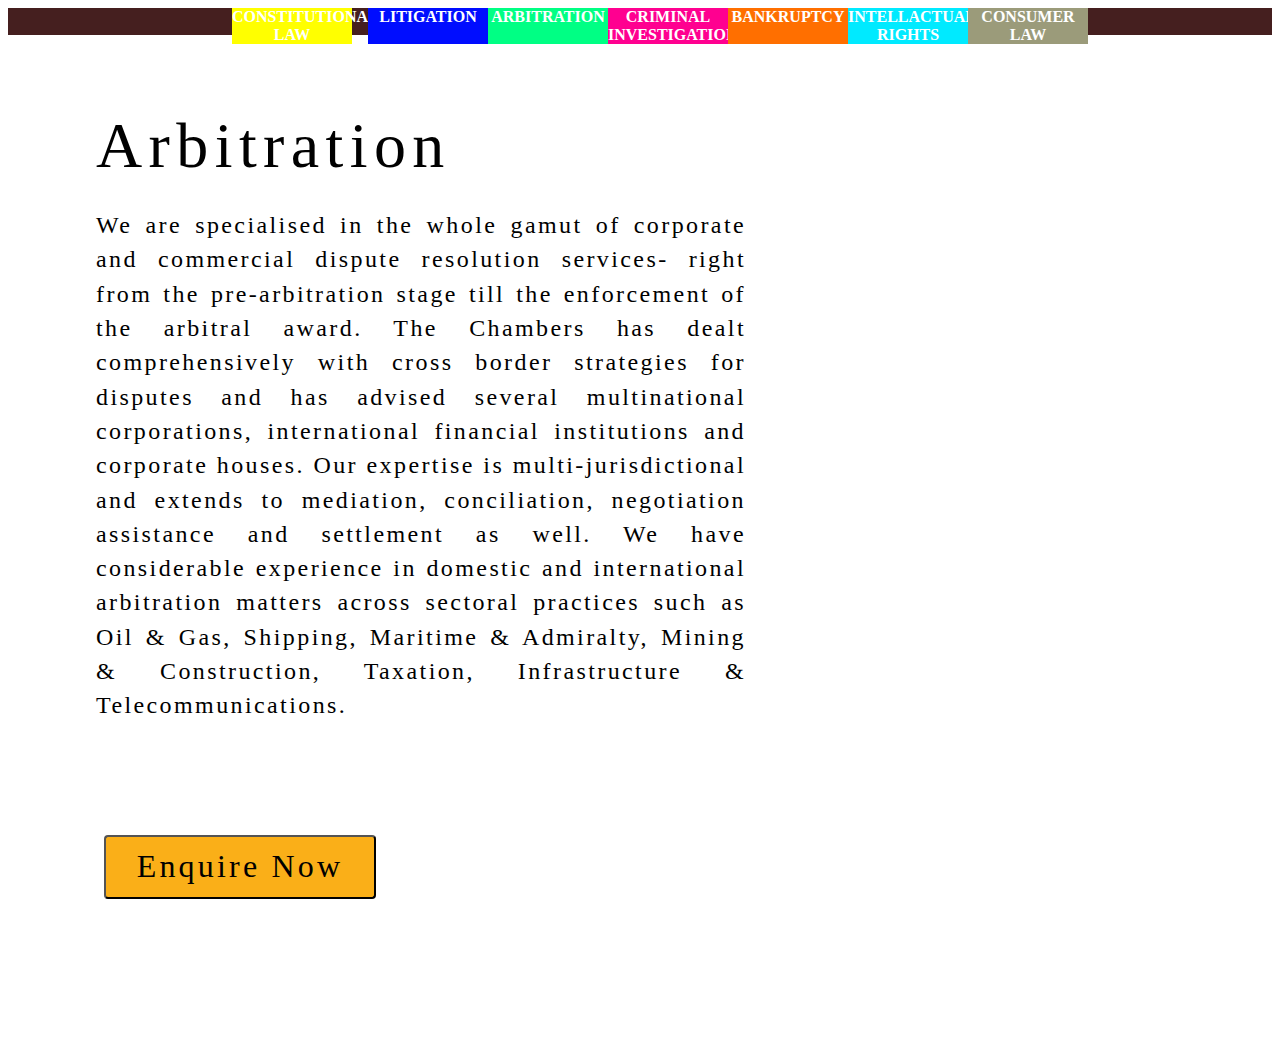
<file: arb.html>
<html>
    <link rel="stylesheet" href="arb.css">
    <div class="head">
    <div class="head1">
        <ul class="heading">
            <li class="head2" ><a class="head3" href="const.html">Constitutional Law</a> </li>
            <li class="head2"><a class="head3" href="liti.html">Litigation</a> </li>
            <li class="head2"><a class="head3"  href="arb.html" >Arbitration</a> </li>
            <li class="head2"><a class="head3" href="crime.html" >Criminal Investigation</a> </li>
            <li class="head2"><a class="head3" href="bank.html" >Bankruptcy</a> </li>
            <li class="head2"><a class="head3" href="intell.html" >IntellactualProperty Rights</a> </li>
            <li class="head2"><a class="head3" href="consumer.html" >Consumer Law</a> </li>
        </ul>
    </div>
</div>
<div class="arb1">Arbitration</div>
<div class="arb2"> 
    We are specialised in the whole gamut of 
    corporate and commercial dispute resolution 
    services- right from the pre-arbitration stage till 
    the enforcement of the arbitral award.
    The Chambers has dealt comprehensively with
    cross border strategies for disputes and has
    advised several multinational corporations,
    international financial institutions and corporate 
    houses. Our expertise is multi-jurisdictional and 
    extends to mediation, conciliation, negotiation 
    assistance and settlement as well.
    We have considerable experience in domestic and 
    international arbitration matters across sectoral 
    practices such as Oil & Gas, Shipping, Maritime & 
    Admiralty, Mining & Construction, Taxation, 
    Infrastructure & Telecommunications. 

</div>
<button class="enq2">Enquire Now</button> 
</html>
</file>
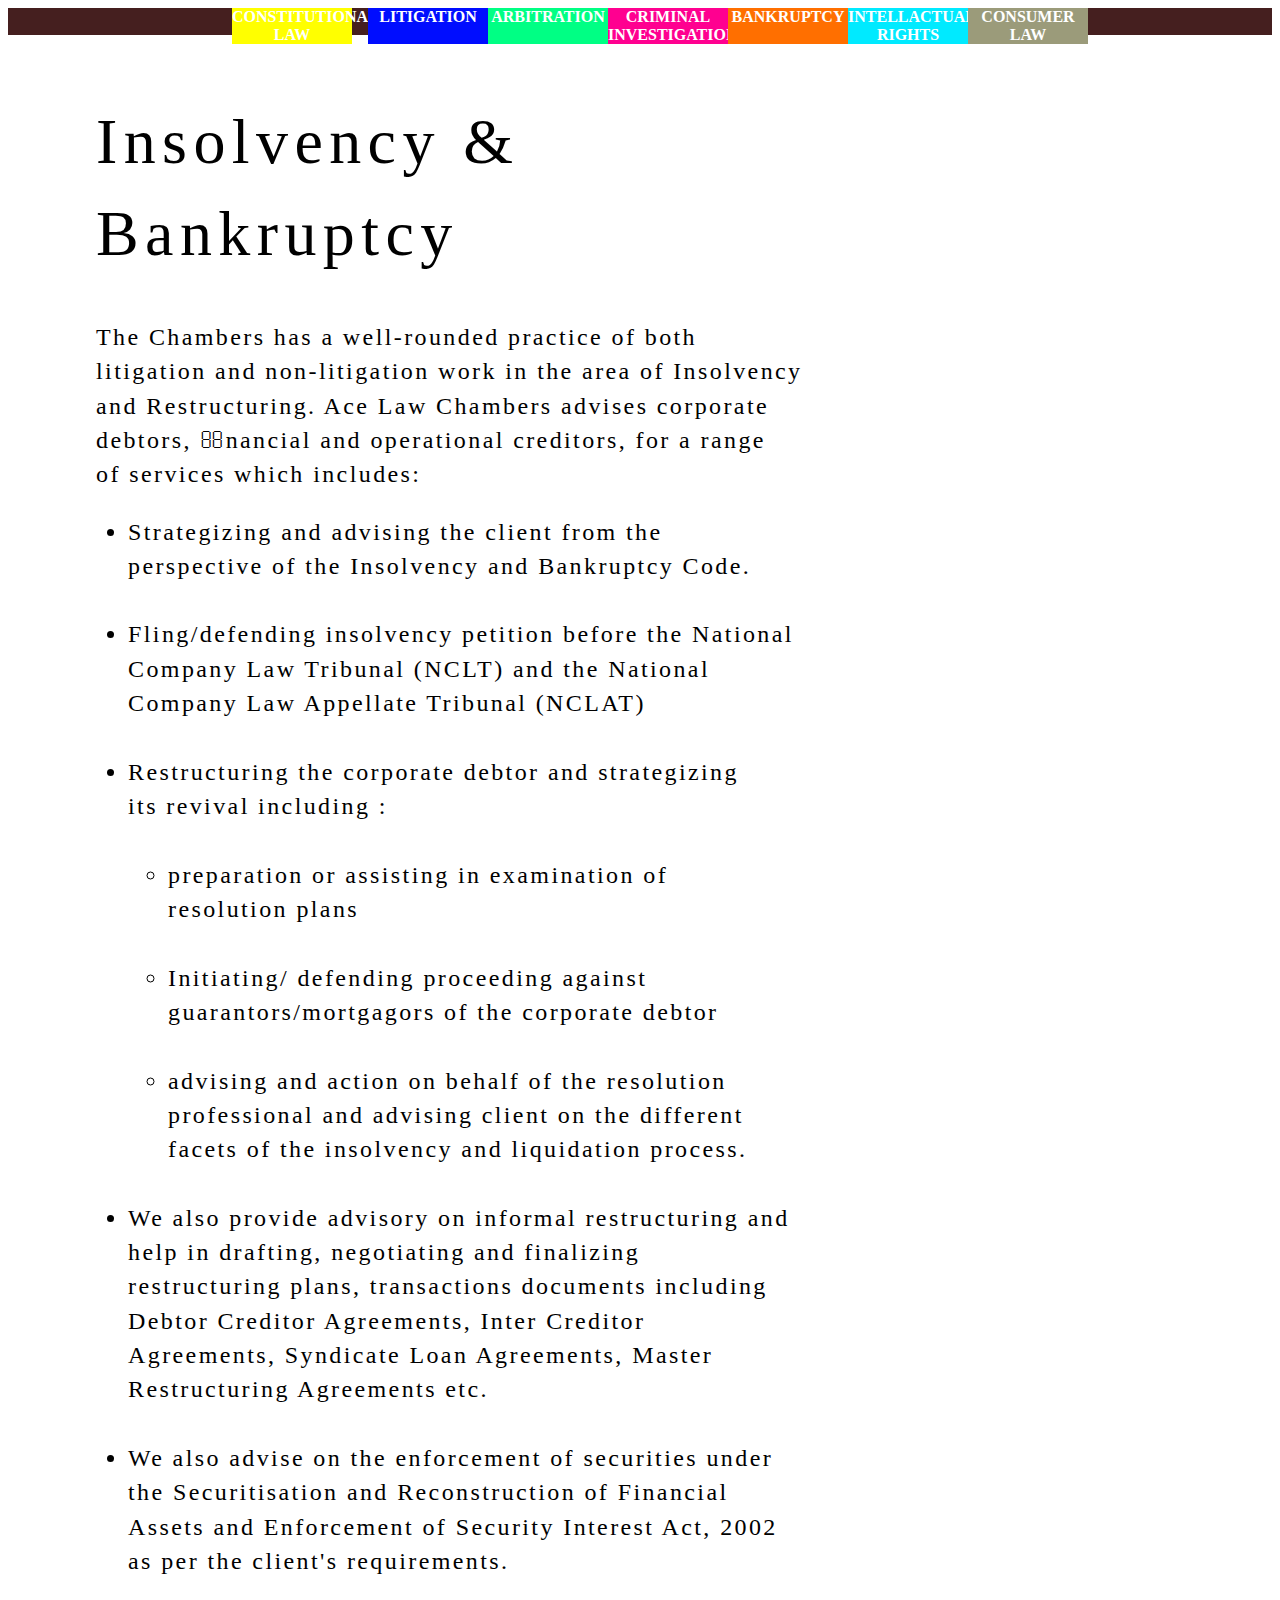
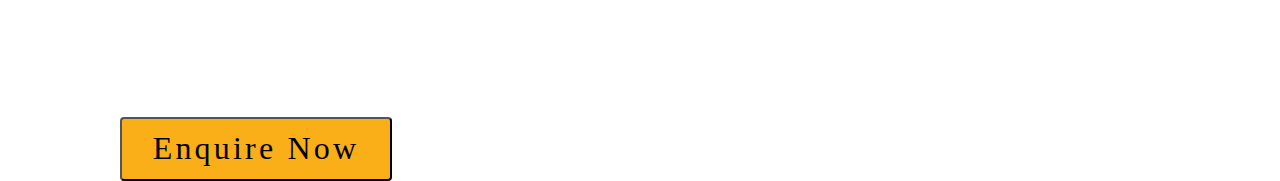
<file: bank.html>
<html>
    <link rel="stylesheet" href="bank.css">
    <div class="head">
    <div class="head1">
        <ul class="heading">
            <li class="head2" ><a class="head3" href="const.html">Constitutional Law</a> </li>
            <li class="head2"><a class="head3" href="liti.html">Litigation</a> </li>
            <li class="head2"><a class="head3"  href="arb.html" >Arbitration</a> </li>
            <li class="head2"><a class="head3" href="crime.html" >Criminal Investigation</a> </li>
            <li class="head2"><a class="head3" href="bank.html" >Bankruptcy</a> </li>
            <li class="head2"><a class="head3" href="intell.html" >IntellactualProperty Rights</a> </li>
            <li class="head2"><a class="head3" href="consumer.html" >Consumer Law</a> </li>
        </ul>
    </div>
</div>
<div class="bank1">Insolvency & Bankruptcy</div>
<div class="bank2">The Chambers has a well-rounded practice of both <br/>
                   litigation and non-litigation work in the area of Insolvency<br/> 
                   and Restructuring. Ace Law Chambers advises corporate <br/>
                   debtors, nancial and operational creditors, for a range<br/> 
                    of services which includes: </div>
            <ul class="bank3">
                <li > Strategizing and advising the client from the <br>perspective of the Insolvency and Bankruptcy Code.</li><br>
                <li >Fling/defending insolvency petition before the National <br>Company Law Tribunal (NCLT) and the National<br> Company Law Appellate Tribunal (NCLAT)</li><br>
                <li >Restructuring the corporate debtor and strategizing <br>its revival including :</li><br>
            <ul class="bank4">
                <li>preparation or assisting in examination of<br/> resolution plans</li><br>
                <li>Initiating/ defending proceeding against<br/> guarantors/mortgagors of the corporate debtor</li><br>
                <li> advising and action on behalf of the resolution<br> professional and advising client on the different <br/>facets of the insolvency and liquidation process.</li><br>
            </ul>    
                <li> We also provide advisory on informal restructuring and <br/>help in drafting, negotiating and finalizing<br> restructuring plans, transactions documents including<br/> Debtor Creditor Agreements, Inter Creditor<br/> Agreements, Syndicate Loan Agreements, Master<br/> Restructuring Agreements etc.</li><br>
                <li>We also advise on the enforcement of securities under <br/>the Securitisation and Reconstruction of Financial <br/>Assets and Enforcement of Security Interest Act, 2002 <br/>as per the client's requirements.</li><br>
            </ul>  
            <button class="enq4">Enquire Now</button>           
</html>
</file>
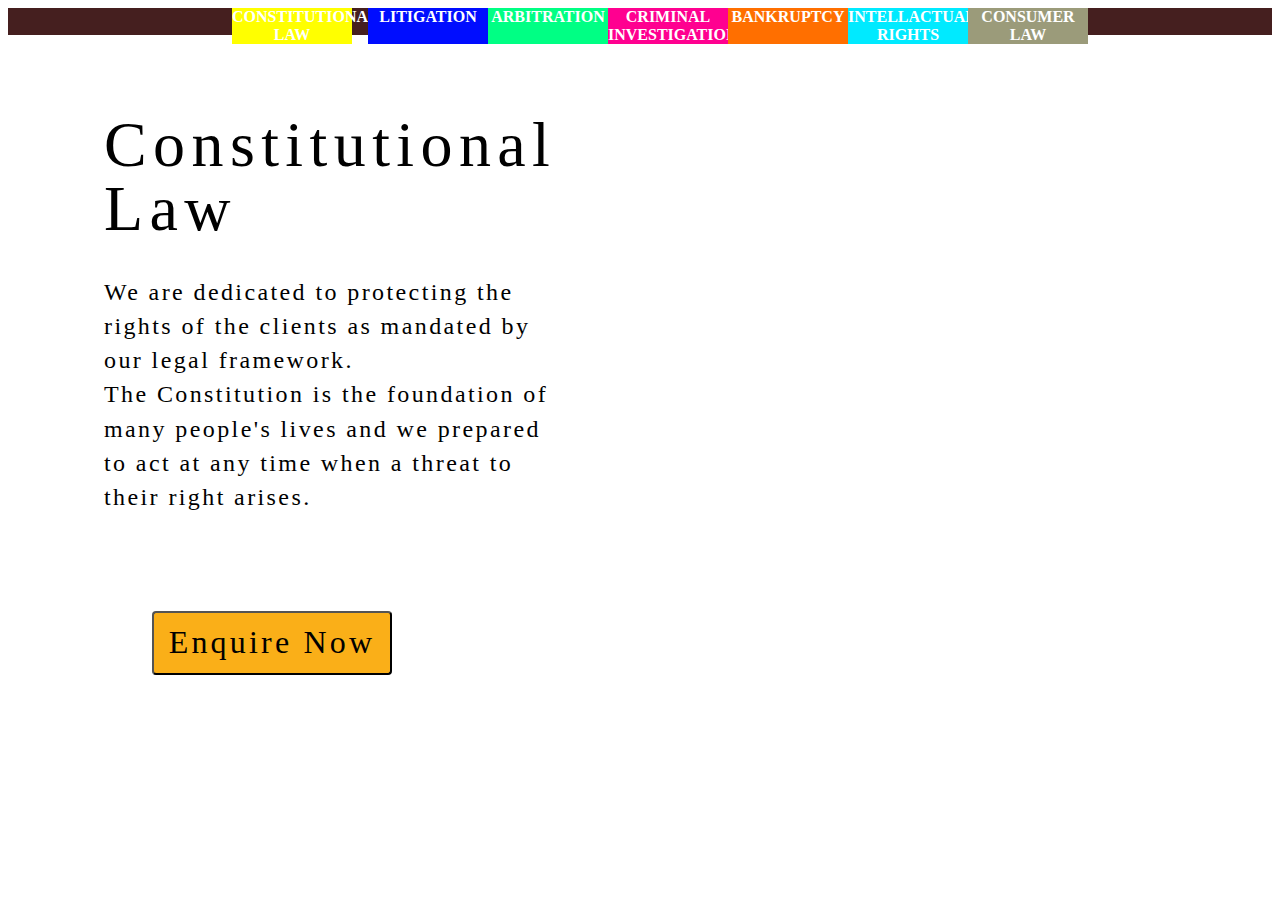
<file: const.html>
<html>
    <link rel="stylesheet" href="const.css">
    <div class="head">
        <div class="head1">
            <ul class="heading">
                <li class="head2" ><a class="head3" href="const.html">Constitutional Law</a> </li>
                <li class="head2"><a class="head3" href="liti.html">Litigation</a> </li>
                <li class="head2"><a class="head3"  href="arb.html" >Arbitration</a> </li>
                <li class="head2"><a class="head3" href="crime.html" >Criminal Investigation</a> </li>
                <li class="head2"><a class="head3" href="bank.html" >Bankruptcy</a> </li>
                <li class="head2"><a class="head3" href="intell.html" >IntellactualProperty Rights</a> </li>
                <li class="head2"><a class="head3" href="consumer.html" >Consumer Law</a> </li>
            </ul>
        </div>
    </div>
<div class="const">Constitutional </div>
<div class="const1">Law</div>
<div class="const2">We are dedicated to protecting the<br> rights of the clients as mandated by <br>our legal framework.<br>
    The Constitution is the foundation of<br/> many people's lives and we prepared <br/>to act at any time when a threat to<br/> their right arises.
    </div>
  <button class="enq">Enquire Now</button>  
</html>
</file>
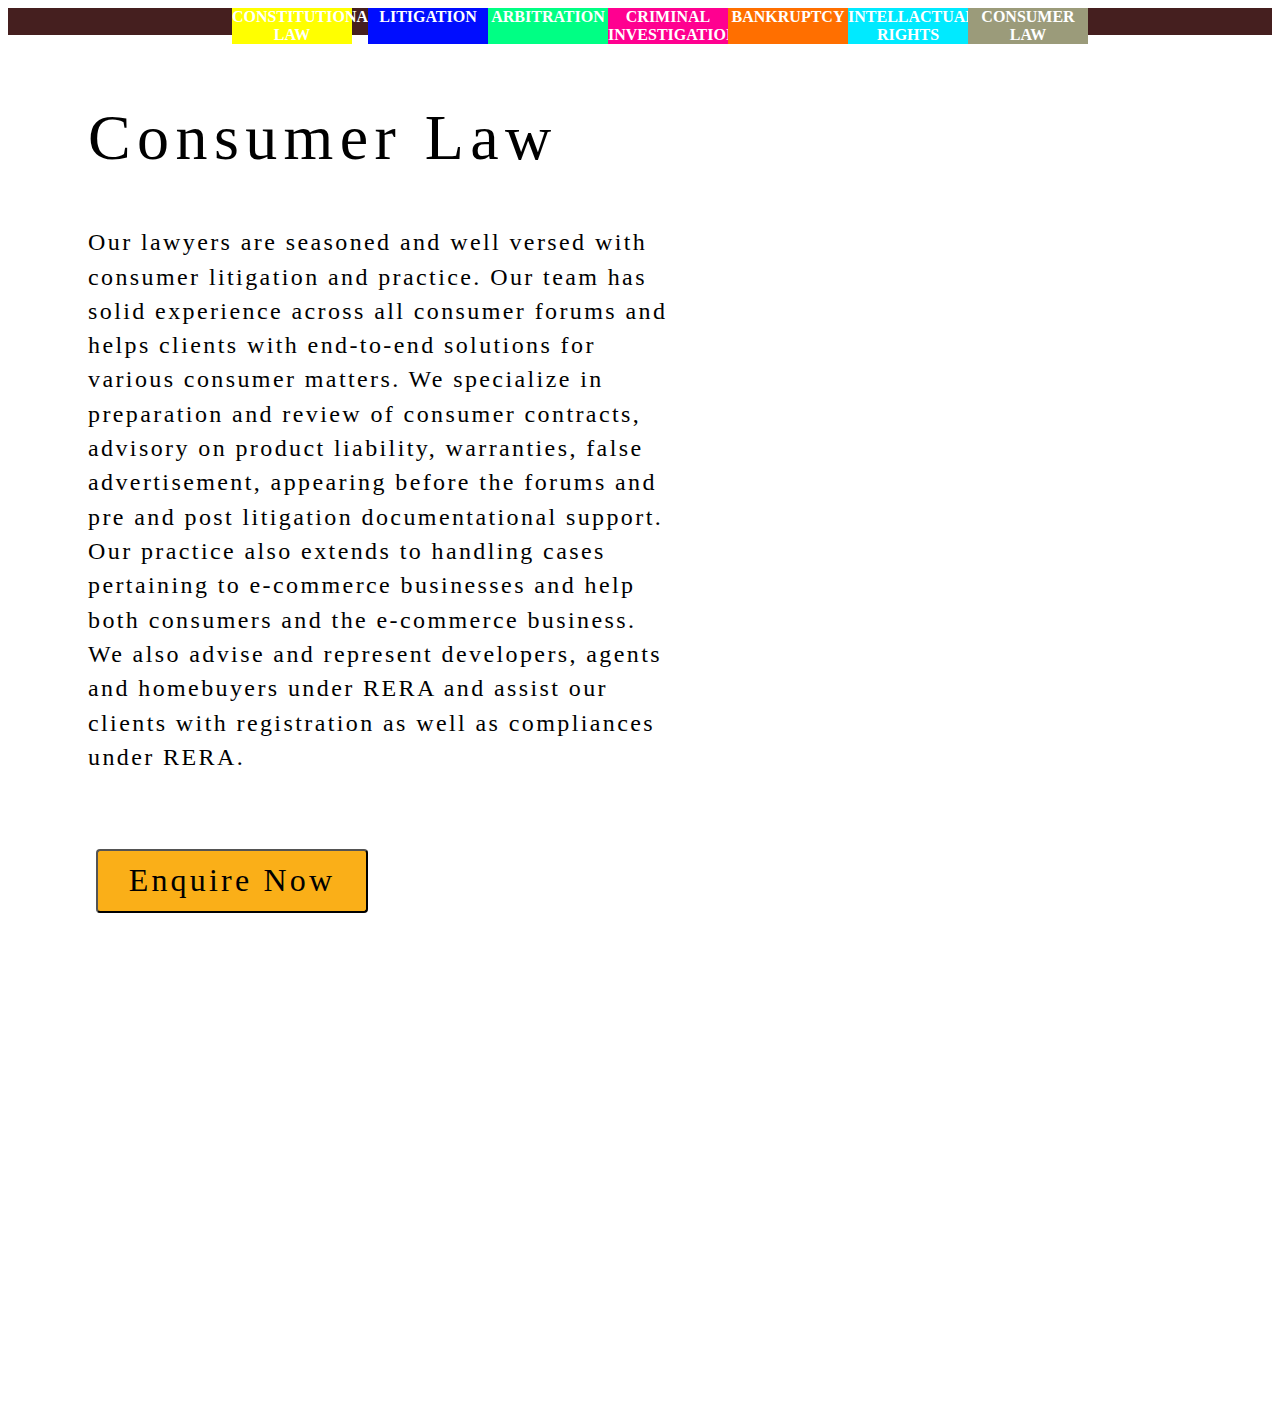
<file: consumer.html>
<html>
    <link rel="stylesheet" href="consumer.css">
    <div class="head">
    <div class="head1">
        <ul class="heading">
            <li class="head2" ><a class="head3" href="const.html">Constitutional Law</a> </li>
            <li class="head2"><a class="head3" href="liti.html">Litigation</a> </li>
            <li class="head2"><a class="head3"  href="arb.html" >Arbitration</a> </li>
            <li class="head2"><a class="head3" href="crime.html" >Criminal Investigation</a> </li>
            <li class="head2"><a class="head3" href="bank.html" >Bankruptcy</a> </li>
            <li class="head2"><a class="head3" href="intell.html" >IntellactualProperty Rights</a> </li>
            <li class="head2"><a class="head3" href="consumer.html" >Consumer Law</a> </li>
        </ul>
    </div>
</div>
<div class="con1">Consumer Law</div>
<div class="con2">Our lawyers are seasoned and well versed with <br>consumer litigation and practice. Our team has<br> solid experience across all consumer forums and<br> helps clients with end-to-end solutions for <br>various consumer matters. We specialize in<br> preparation and review of consumer contracts,<br> advisory on product liability, warranties, false <br>advertisement, appearing before the forums and<br> pre and post litigation documentational support.<br> Our practice also extends to handling cases<br> pertaining to e-commerce businesses and help<br> both consumers and the e-commerce business. <br>We also advise and represent developers, agents<br> and homebuyers under RERA and assist our<br> clients with registration as well as compliances<br> under RERA. </div>
<button class="enq6">Enquire Now</button>  
</html>
</file>
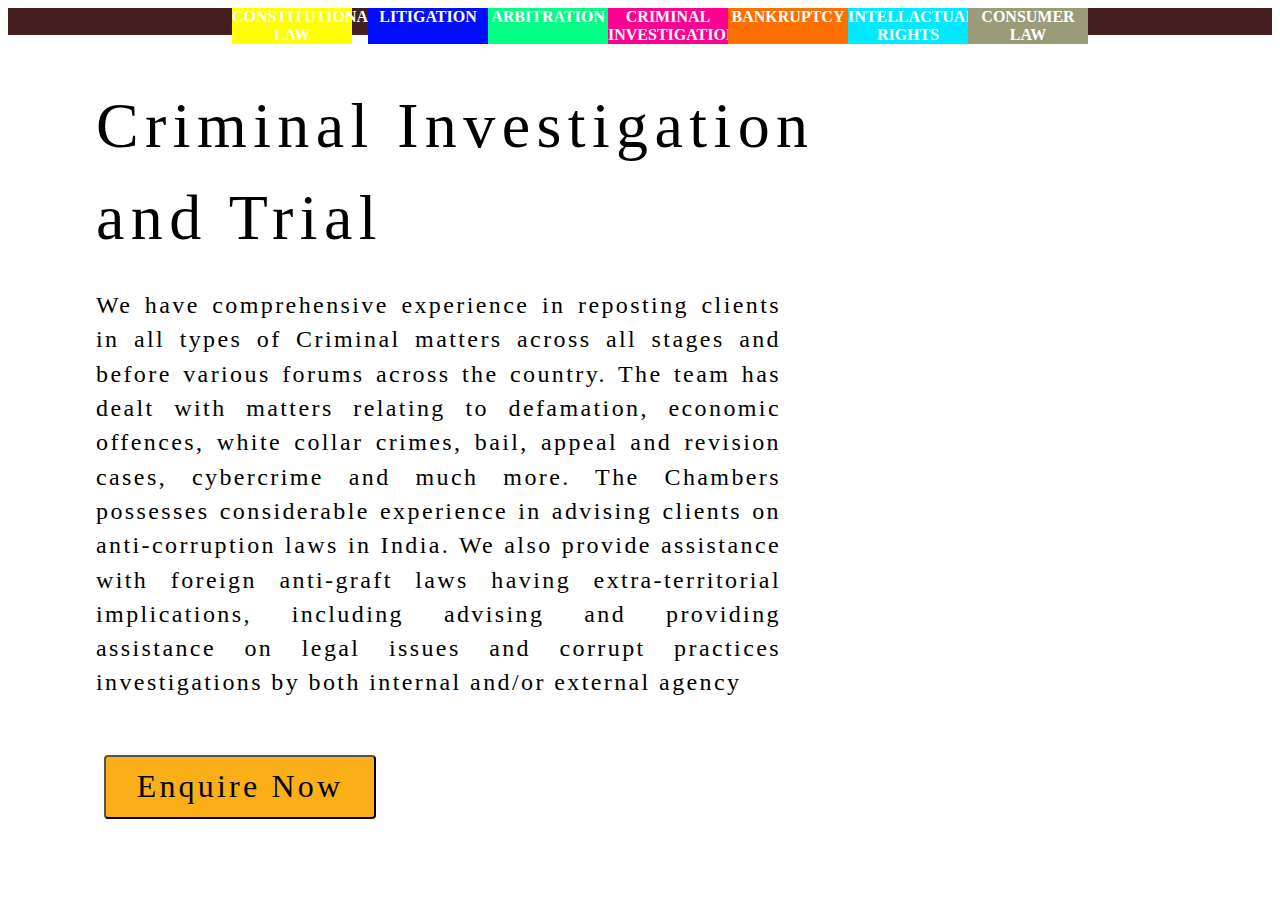
<file: crime.html>
<html>
    <link rel="stylesheet" href="crime.css">
    <div class="head">
    <div class="head1">
        <ul class="heading">
            <li class="head2" ><a class="head3" href="const.html">Constitutional Law</a> </li>
            <li class="head2"><a class="head3" href="liti.html">Litigation</a> </li>
            <li class="head2"><a class="head3"  href="arb.html" >Arbitration</a> </li>
            <li class="head2"><a class="head3" href="crime.html" >Criminal Investigation</a> </li>
            <li class="head2"><a class="head3" href="bank.html" >Bankruptcy</a> </li>
            <li class="head2"><a class="head3" href="intell.html" >IntellactualProperty Rights</a> </li>
            <li class="head2"><a class="head3" href="consumer.html" >Consumer Law</a> </li>
        </ul>
    </div>
</div>
<div class="cri1">Criminal Investigation and Trial</div>
 <div class="cri2">We have comprehensive experience in reposting 
                  clients in all types of Criminal matters across all 
                  stages and before various forums across the 
                  country.
    The team has dealt with matters relating to defamation, economic offences, white collar crimes, bail, appeal and revision cases, cybercrime and much more. 
   The Chambers possesses considerable experience in advising clients on anti-corruption laws in India. We also provide assistance with foreign anti-graft laws having extra-territorial implications, including advising and providing assistance on legal issues and corrupt practices investigations by both internal and/or external agency</div>
   <button class="enq3">Enquire Now</button> 
   </html>
</file>
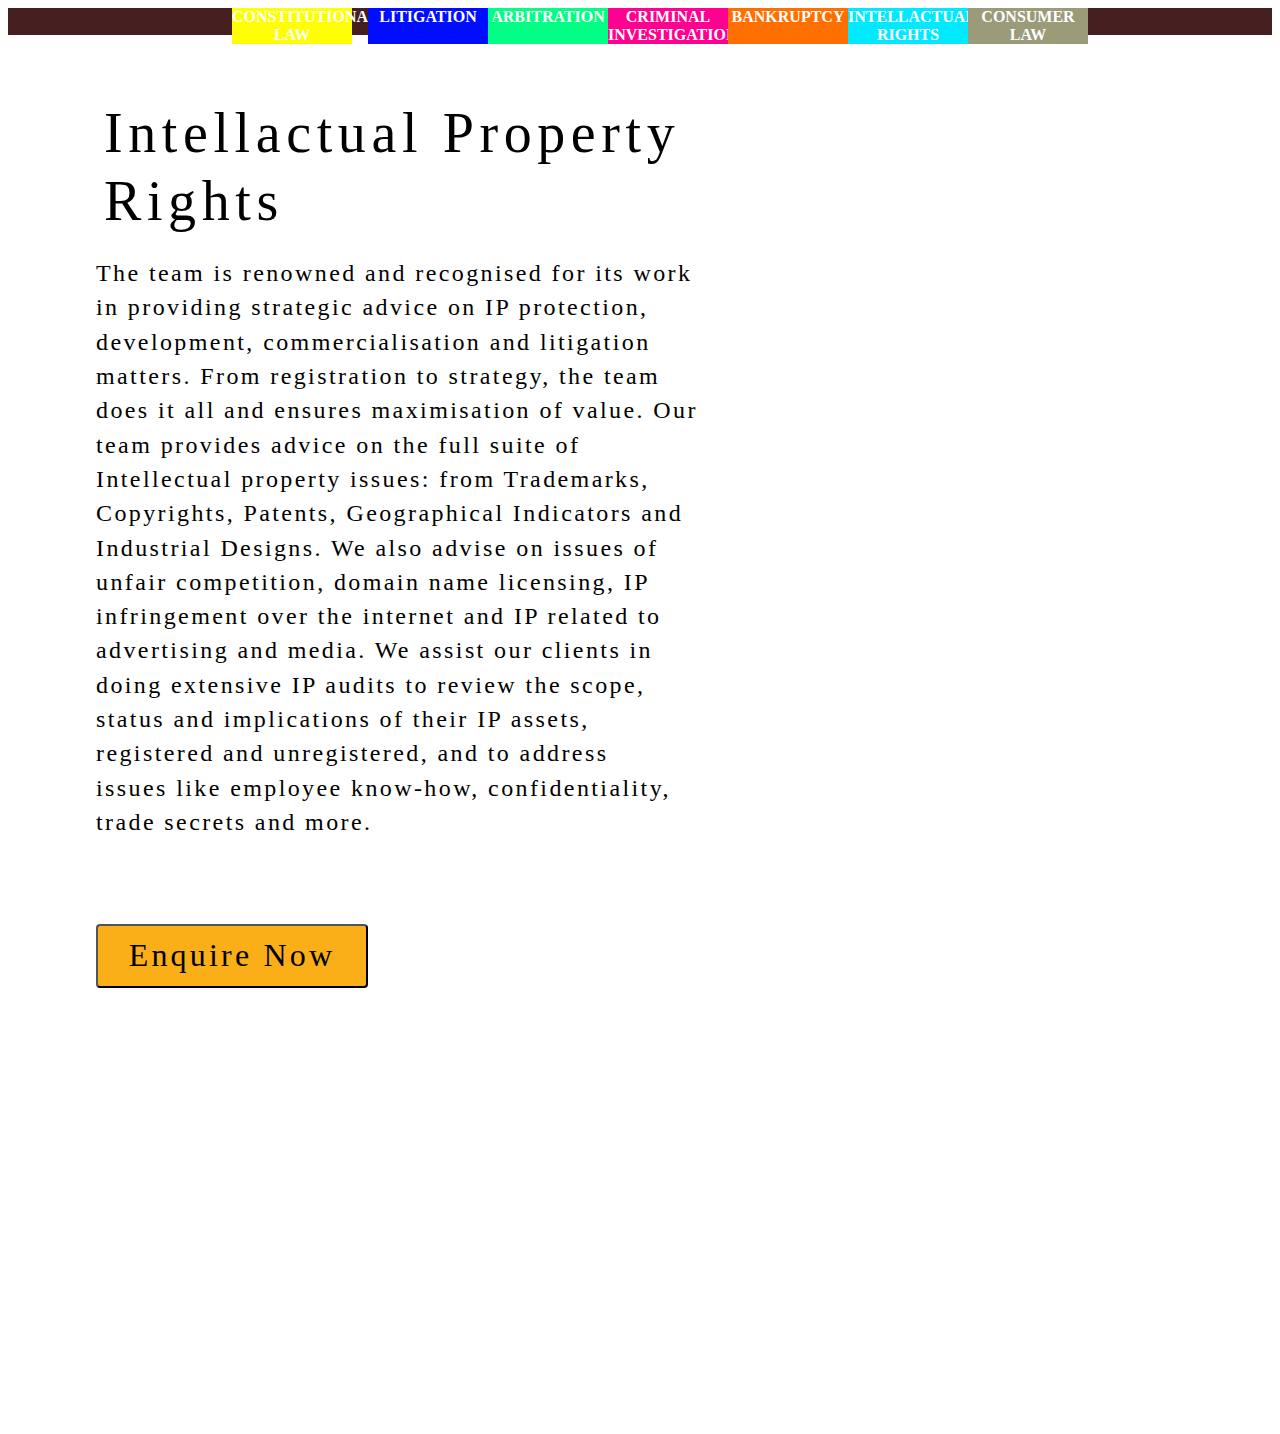
<file: intell.html>
<html>
    <link rel="stylesheet" href="intell.css">
    <div class="head">
    <div class="head1">
        <ul class="heading">
            <li class="head2" ><a class="head3" href="const.html">Constitutional Law</a> </li>
            <li class="head2"><a class="head3" href="liti.html">Litigation</a> </li>
            <li class="head2"><a class="head3"  href="arb.html" >Arbitration</a> </li>
            <li class="head2"><a class="head3" href="crime.html" >Criminal Investigation</a> </li>
            <li class="head2"><a class="head3" href="bank.html" >Bankruptcy</a> </li>
            <li class="head2"><a class="head3" href="intell.html" >IntellactualProperty Rights</a> </li>
            <li class="head2"><a class="head3" href="consumer.html" >Consumer Law</a> </li>
        </ul>
    </div>
</div>
<div class="int1">Intellactual Property <br>Rights</div>
<div class="int2">The team is renowned and recognised for its work<br> in providing strategic advice on IP protection, <br>development, commercialisation and litigation<br> matters. From registration to strategy, the team <br> does it all and ensures maximisation of value. Our<br> team provides advice on the full suite of<br> Intellectual property issues: from Trademarks,<br> Copyrights, Patents, Geographical Indicators and <br>Industrial Designs. We also advise on issues of<br> unfair competition, domain name licensing, IP<br> infringement over the internet and IP related to <br>advertising and media. We assist our clients in<br> doing extensive IP audits to review the scope,<br> status and implications of their IP assets,<br> registered and unregistered, and to address<br> issues like employee know-how, confidentiality,<br> trade secrets and more. </div>
<button class="enq5">Enquire Now</button>   
</html>
</file>
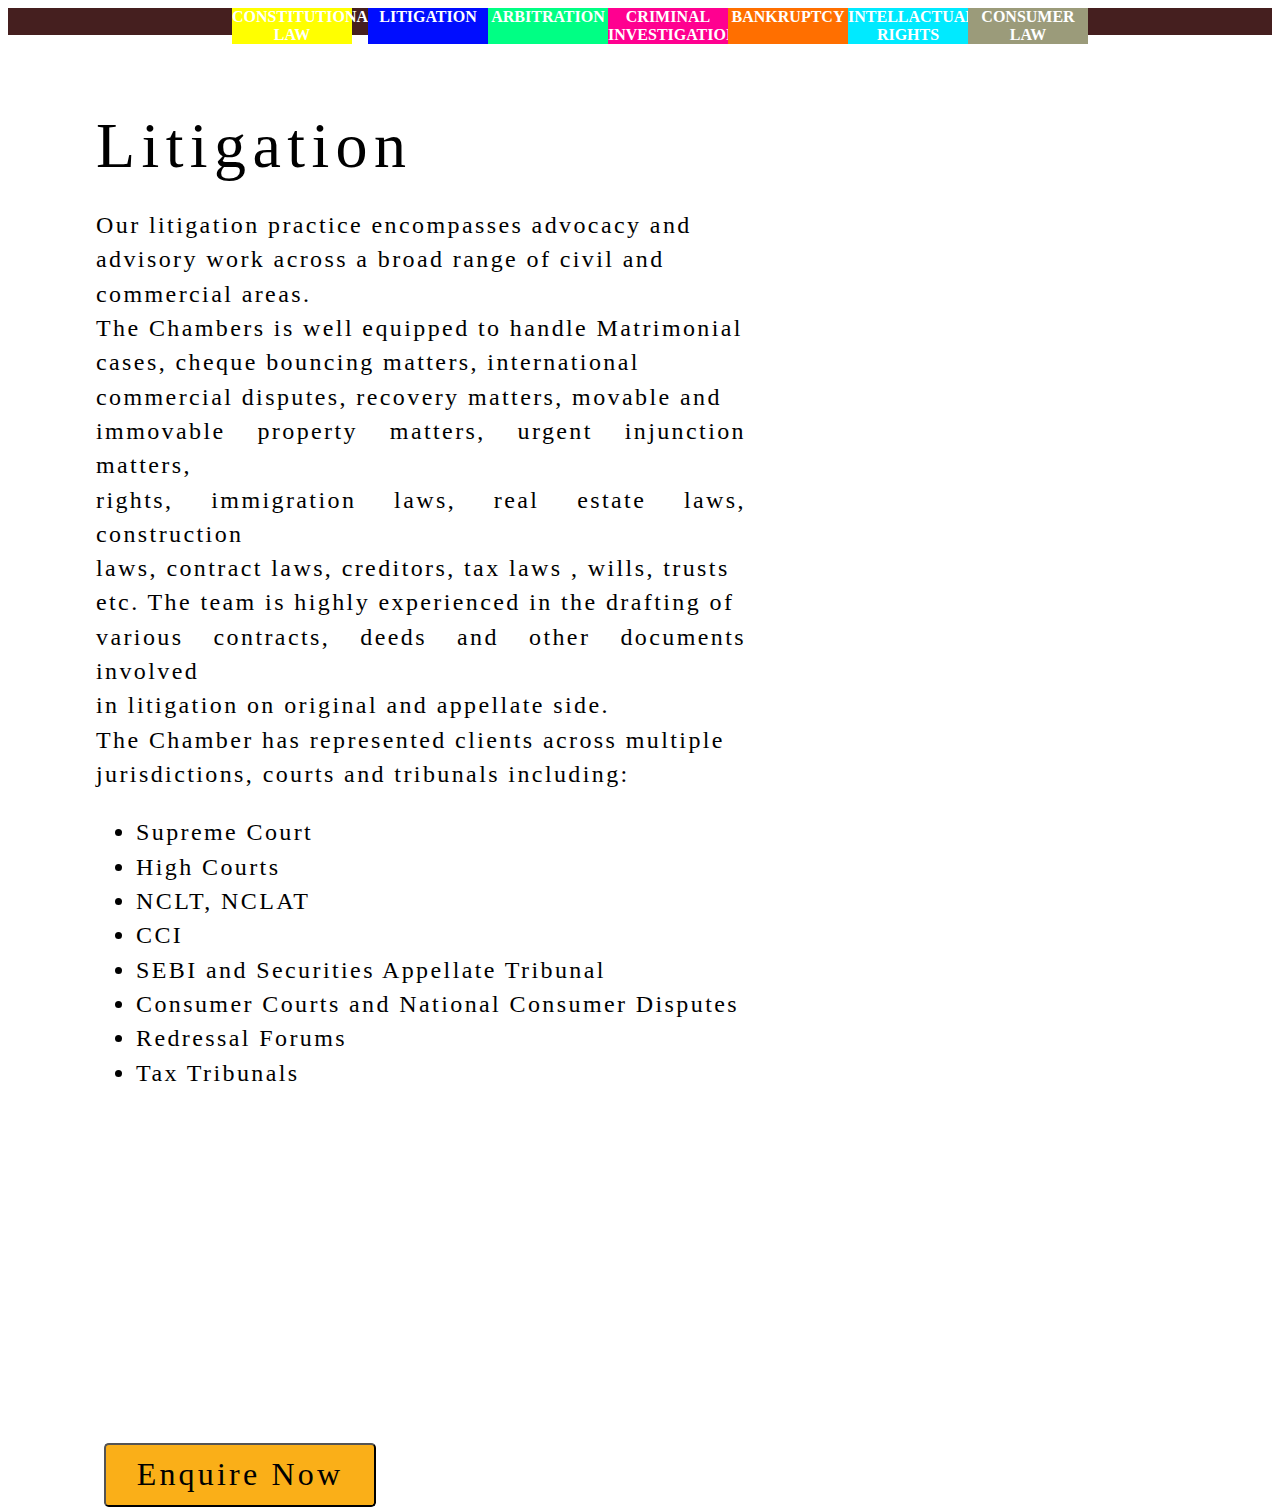
<file: liti.html>
<html>
    <link rel="stylesheet" href="liti.css">
    <div class="head">
    <div class="head1">
        <ul class="heading">
            <li class="head2" ><a class="head3" href="const.html">Constitutional Law</a> </li>
            <li class="head2"><a class="head3" href="liti.html">Litigation</a> </li>
            <li class="head2"><a class="head3"  href="arb.html" >Arbitration</a> </li>
            <li class="head2"><a class="head3" href="crime.html" >Criminal Investigation</a> </li>
            <li class="head2"><a class="head3" href="bank.html" >Bankruptcy</a> </li>
            <li class="head2"><a class="head3" href="intell.html" >IntellactualProperty Rights</a> </li>
            <li class="head2"><a class="head3" href="consumer.html" >Consumer Law</a> </li>
        </ul>
    </div>
</div>
<div class="liti1">Litigation</div>

<div class="liti2">Our litigation practice encompasses advocacy and <br/>advisory work across a broad range of civil and<br>commercial areas. 
                <br>The Chambers is well equipped to handle Matrimonial 
                <br>cases, cheque bouncing matters, international 
                <br>commercial disputes, recovery matters, movable and 
                <br>immovable property matters, urgent injunction matters,
                <br>rights, immigration laws, real estate laws, construction 
                <br>laws, contract laws, creditors, tax laws , wills, trusts 
                <br>etc. The team is highly experienced in the drafting of
                <br>various contracts, deeds and other documents involved 
                <br>in litigation on original and appellate side. 
    <div>
   The Chamber has represented clients across multiple<br>
    jurisdictions, courts and tribunals including:</div>
   <ul class="liti3">
    <li class="liti4">Supreme Court</li>
    <li class="liti4">High Courts</li>
    <li class="liti4">NCLT, NCLAT</li>
    <li class="liti4">CCI</li>
    <li class="liti4">SEBI and Securities Appellate Tribunal</li>
    <li class="liti4">Consumer Courts and National Consumer Disputes</li>
    <li class="liti4">Redressal Forums</li>
    <li class="liti4">Tax Tribunals</li>
   </ul>
    
   </div>
    </div>
  <button class="enq1">Enquire Now</button>  
</html>
</file>
<file: arb.css>
@import url('http://fonts.cdnfonts.com/css/century-gothic');
.head{
    margin: 0;
    padding: 0;
    background: #451F1F;
    font-family: Inter;
   height: 3%;
    text-transform: uppercase;
   font-weight: bold;
   background-position: center;
   
   }
   .head .heading{
     list-style: none;
     display: flex;
     /* align-items: center; */
     justify-content: center;
   }
   
   .head .heading .head2 .head3{
     text-decoration: none;
     color:#fff;
     width: 120px;
     display: block;
     text-align: center; 
     /* margin: 2rem; */
   }
   /* .head .heading .head2 .head3:hover{
       background-color: #451F1F;
       font-size: 1vw;
       transition: 0.6s;
   } */
   .head2:nth-child(7n+1){
      background: yellow;
   margin-right: 1rem;
   }
   .head2:nth-child(7n+2){
       background: rgb(0, 13, 255);
       /* margin-right: 20%; */
   } 
   .head2:nth-child(7n+3){
       background: rgb(0, 255, 132);
   }
   .head2:nth-child(7n+4){
       background: rgb(255, 0, 144);
   }
   .head2:nth-child(7n+5){
       background: rgb(255, 111, 0);
   } 
   .head2:nth-child(7n+6){
       background: rgb(0, 234, 255);
   }
   .head2:nth-child(7n+7){
       background: rgb(155, 155, 122);
   } 
   .arb1{
    position: absolute;
    width: 648px;
    height: 184px;
    left: 6rem;
    top: 100px;
    font-family: "century gothic";
    font-style: normal;
    font-weight: 400;
    font-size: 64px;
    line-height: 143.61%;
    letter-spacing: 0.1em;
    color: #000000;
}
.arb2{
position: absolute;
width: 650px;
height: 850px;
left: 6rem;
top: 13rem;
font-family: "century gothic";
font-style: normal;
font-weight: 400;
font-size: 24px;
line-height: 143.61%;
letter-spacing: 0.1em;
color: #000000;
text-align: justify;
}

.enq2{
    position: absolute;
    width: 17rem;
    height: 4rem;
    margin-top: 50rem;
    margin-left: 6rem;
    font-family: "century gothic";
    font-style: normal;
    font-weight: 400;
    font-size: 32px;
    line-height: 143.61%;
    letter-spacing: 0.1em;
    color: #000000; 
    position: absolute;
   
    background: #FAAF18;
    border-radius: 4px;  
}
</file>
<file: bank.css>
.head{
    margin: 0;
    padding: 0;
    background: #451F1F;
    font-family: Inter;
   height: 3%;
    text-transform: uppercase;
   font-weight: bold;
   background-position: center;
   
   }
   .head .heading{
     list-style: none;
     display: flex;
     /* align-items: center; */
     justify-content: center;
   }
   
   .head .heading .head2 .head3{
     text-decoration: none;
     color:#fff;
     width: 120px;
     display: block;
     text-align: center; 
     /* margin: 2rem; */
   }
   /* .head .heading .head2 .head3:hover{
       background-color: #451F1F;
       font-size: 1vw;
       transition: 0.6s;
   } */
   .head2:nth-child(7n+1){
      background: yellow;
   margin-right: 1rem;
   }
   .head2:nth-child(7n+2){
       background: rgb(0, 13, 255);
       /* margin-right: 20%; */
   } 
   .head2:nth-child(7n+3){
       background: rgb(0, 255, 132);
   }
   .head2:nth-child(7n+4){
       background: rgb(255, 0, 144);
   }
   .head2:nth-child(7n+5){
       background: rgb(255, 111, 0);
   } 
   .head2:nth-child(7n+6){
       background: rgb(0, 234, 255);
   }
   .head2:nth-child(7n+7){
       background: rgb(155, 155, 122);
   } 
   .bank1{
    position: absolute;
width: 648px;
height: 184px;
left: 6rem;
top: 6rem;
font-family: 'Century Schoolbook';
font-style: normal;
font-weight: 400;
font-size: 64px;
line-height: 143.61%;
letter-spacing: 0.1em;
color: #000000;
}
.bank2{
  
position: absolute;
width: 791px;
height: 1178px;
left: 6rem;
top: 20rem;
text-align: justify;
font-family: 'Inter';
font-style: normal;
font-weight: 400;
font-size: 24px;
line-height: 143.6%;
letter-spacing: 0.1em;
color: #000000;  
}
.bank3{
    /* position: absolute; */
    width: 791px;
    height: 1178px;
    /* left: 9rem; */
    margin-left: 5rem;
    margin-top: 30rem;
    text-align: justify;
    font-family: 'Inter';
    font-style: normal;
    font-weight: 400;
    font-size: 24px;
    line-height: 143.6%;
    letter-spacing: 0.1em;
    color: #000000;
     
}
.bank4{
    /* position: absolute; */
    /* width: 791px;
    height: 1178px; */
    /* left: 9rem; */
    /* margin-left: 2rem; */
    /* margin-top: 2rem; */
    text-align: justify;
    font-family: 'Inter';
    font-style: normal;
    font-weight: 400;
    font-size: 24px;
    line-height: 143.6%;
    letter-spacing: 0.1em;
    color: #000000;
} 
.enq4{
    position: absolute;
    width: 17rem;
    height: 4rem;
   margin-left: 7rem;
    /* margin-top: .3rem; */
    font-family: 'Inter';
    font-style: normal;
    font-weight: 400;
    font-size: 32px;
    line-height: 143.61%;
    letter-spacing: 0.1em;
    color: #000000; 
    position: absolute;
   
    background: #FAAF18;
    border-radius: 4px;  
}
</file>
<file: const.css>
@import url('http://fonts.cdnfonts.com/css/century-gothic');
.html{
    font-size: 100%;
}
.head{
    margin: 0;
    padding: 0;
    background: #451F1F;
    font-family: Inter;
   height: 3%;
    text-transform: uppercase;
   font-weight: bold;
   background-position: center;
   
   }
   .head .heading{
     list-style: none;
     display: flex;
     /* align-items: center; */
     justify-content: center;
   }
   
   .head .heading .head2 .head3{
     text-decoration: none;
     color:#fff;
     width: 120px;
     display: block;
     text-align: center; 
     /* margin: 2rem; */
   }
   /* .head .heading .head2 .head3:hover{
       background-color: #451F1F;
       font-size: 1vw;
       transition: 0.6s;
   } */
   .head2:nth-child(7n+1){
      background: yellow;
   margin-right: 1rem;
   }
   .head2:nth-child(7n+2){
       background: rgb(0, 13, 255);
       /* margin-right: 20%; */
   } 
   .head2:nth-child(7n+3){
       background: rgb(0, 255, 132);
   }
   .head2:nth-child(7n+4){
       background: rgb(255, 0, 144);
   }
   .head2:nth-child(7n+5){
       background: rgb(255, 111, 0);
   } 
   .head2:nth-child(7n+6){
       background: rgb(0, 234, 255);
   }
   .head2:nth-child(7n+7){
       background: rgb(155, 155, 122);
   } 
.const{
    position: absolute;
    margin-left: 6rem;
    margin-top: 4rem;
    font-family:'century-gothic';
    font-style: normal;
   
    font-size: 4rem;
    line-height: 143.61%;
    letter-spacing: 0.1em;
    color: #000000;
    
}
.const1{
    position: absolute;
    margin-left: 6rem;
    margin-top: 8rem;
    font-family: 'century-gothic';
    font-style: normal;
    font-weight: 400;
    font-size: 4rem;
    line-height: 143.61%;
    letter-spacing: 0.1em;
    color: #000000;
    
}
.const2{
  
    text-align: justify;
    font-family: 'century-gothic';
    font-style: normal;
    font-weight: 400;
    font-size: 24px;
    line-height: 143.6%;
    letter-spacing: 0.1em;
    color: #000000;
    margin-top: 15rem;
    margin-left: 6rem;
}
.enq{
  
    margin-top: 6rem;
    font-family: 'century-gothic';
    font-style: normal;
    font-size: 2rem;
    line-height: 143.61%;
    letter-spacing: 0.1em;
    color: #000000; 
    position: absolute;
    width: 15rem;
    height: 4rem;
margin-left: 9rem;
    background: #FAAF18;
    border-radius: 4px;  
}
</file>
<file: consumer.css>
@import url('http://fonts.cdnfonts.com/css/century-gothic');
.head{
    margin: 0;
    padding: 0;
    background: #451F1F;
    font-family: Inter;
   height: 3%;
    text-transform: uppercase;
   font-weight: bold;
   background-position: center;
   
   }
   .head .heading{
     list-style: none;
     display: flex;
     /* align-items: center; */
     justify-content: center;
   }
   
   .head .heading .head2 .head3{
     text-decoration: none;
     color:#fff;
     width: 120px;
     display: block;
     text-align: center; 
     /* margin: 2rem; */
   }
   /* .head .heading .head2 .head3:hover{
       background-color: #451F1F;
       font-size: 1vw;
       transition: 0.6s;
   } */
   .head2:nth-child(7n+1){
    background: yellow;
   margin-right: 1rem;
   }
   .head2:nth-child(7n+2){
       background: rgb(0, 13, 255);
       /* margin-right: 20%; */
   } 
   .head2:nth-child(7n+3){
       background: rgb(0, 255, 132);
   }
   .head2:nth-child(7n+4){
       background: rgb(255, 0, 144);
   }
   .head2:nth-child(7n+5){
       background: rgb(255, 111, 0);
   } 
   .head2:nth-child(7n+6){
       background: rgb(0, 234, 255);
   }
   .head2:nth-child(7n+7){
       background: rgb(155, 155, 122);
   } 
   .con1{
    margin-top: 4rem;
    margin-left: 5rem;
    font-family: "century gothic";
    font-style: normal;
    font-weight: 400;
    font-size: 64px;
    line-height: 123.61%;
    letter-spacing: 0.1em;
    color: #000000;
    }
    .con2{
        position: absolute;
         width: 791px;
         height: 1178px;
         margin-top: 3rem;
         margin-left: 5rem;
         text-align: justify;
         font-family: "century gothic";
         font-style: normal;
         font-weight: 400;
         font-size: 24px;
         line-height: 143.6%;
         letter-spacing: 0.1em;
         color: #000000;  
         }
.enq6{
            position: absolute;
            width: 17rem;
            height: 4rem;
           margin-left: 5.5rem;
           margin-top: 42rem;
           font-family: "century gothic";
            font-style: normal;
            font-weight: 400;
            font-size: 32px;
            line-height: 143.61%;
            letter-spacing: 0.1em;
            color: #000000; 
            position: absolute;
           background: #FAAF18;
            border-radius: 4px;  
        }
</file>
<file: crime.css>
@import url('http://fonts.cdnfonts.com/css/century-gothic');
.head{
    margin: 0;
    padding: 0;
    background: #451F1F;
    font-family: Inter;
   height: 3%;
    text-transform: uppercase;
   font-weight: bold;
   background-position: center;
   
   }
   .head .heading{
     list-style: none;
     display: flex;
     /* align-items: center; */
     justify-content: center;
   }
   
   .head .heading .head2 .head3{
     text-decoration: none;
     color:#fff;
     width: 120px;
     display: block;
     text-align: center; 
     /* margin: 2rem; */
   }
   /* .head .heading .head2 .head3:hover{
       background-color: #451F1F;
       font-size: 1vw;
       transition: 0.6s;
   } */
   .head2:nth-child(7n+1){
      background: yellow;
   margin-right: 1rem;
   }
   .head2:nth-child(7n+2){
       background: rgb(0, 13, 255);
       /* margin-right: 20%; */
   } 
   .head2:nth-child(7n+3){
       background: rgb(0, 255, 132);
   }
   .head2:nth-child(7n+4){
       background: rgb(255, 0, 144);
   }
   .head2:nth-child(7n+5){
       background: rgb(255, 111, 0);
   } 
   .head2:nth-child(7n+6){
       background: rgb(0, 234, 255);
   }
   .head2:nth-child(7n+7){
       background: rgb(155, 155, 122);
   } 
   .cri1{
    position: absolute;
width: 816px;
height: 184px;
left: 6rem;
top: 5rem;

font-style: normal;
font-weight: 400;
font-size: 64px;
line-height: 143.61%;
letter-spacing: 0.1em;
color: #000000;
font-family: "century gothic";
}
.cri2{
  
position: absolute;
width: 685px;
height: 612px;
left: 6rem;
top: 18rem;
font-family: "century gothic";
font-family: 'Inter';
font-style: normal;
font-weight: 400;
font-size: 24px;
line-height: 143.61%;
letter-spacing: 0.1em;
text-align: justify;
color: #000000;  
}
.enq3{
    position: absolute;
    width: 17rem;
    height: 4rem;
    margin-top: 45rem;
    margin-left: 6rem;
    font-family: 'Inter';
    font-style: normal;
    font-weight: 400;
    font-size: 32px;
    line-height: 143.61%;
    letter-spacing: 0.1em;
    color: #000000; 
    position: absolute;
    font-family: "century gothic";
    background: #FAAF18;
    border-radius: 4px;  
}
</file>
<file: intell.css>
@import url('http://fonts.cdnfonts.com/css/century-gothic');
.head{
    margin: 0;
    padding: 0;
    background: #451F1F;
    font-family: Inter;
   height: 3%;
    text-transform: uppercase;
   font-weight: bold;
   background-position: center;
   
   }
   .head .heading{
     list-style: none;
     display: flex;
     /* align-items: center; */
     justify-content: center;
   }
   
   .head .heading .head2 .head3{
     text-decoration: none;
     color:#fff;
     width: 120px;
     display: block;
     text-align: center; 
     /* margin: 2rem; */
   }
   /* .head .heading .head2 .head3:hover{
       background-color: #451F1F;
       font-size: 1vw;
       transition: 0.6s;
   } */
   .head2:nth-child(7n+1){
      background: yellow;
   margin-right: 1rem;
   }
   .head2:nth-child(7n+2){
       background: rgb(0, 13, 255);
       /* margin-right: 20%; */
   } 
   .head2:nth-child(7n+3){
       background: rgb(0, 255, 132);
   }
   .head2:nth-child(7n+4){
       background: rgb(255, 0, 144);
   }
   .head2:nth-child(7n+5){
       background: rgb(255, 111, 0);
   } 
   .head2:nth-child(7n+6){
       background: rgb(0, 234, 255);
   }
   .head2:nth-child(7n+7){
       background: rgb(155, 155, 122);
   } 
   .int1{
  
margin-top: 4rem;
margin-left: 6rem;
font-family: "century gothic";
font-style: normal;
font-weight: 400;
font-size: 3.5rem;
line-height: 123.61%;
letter-spacing: 0.1em;
color: #000000;
}
.int2{
   position: absolute;
    width: 791px;
    height: 1178px;
    left: 6rem;
    top: 16rem;
    text-align: justify;
    font-family: "century gothic";
    font-style: normal;
    font-weight: 400;
    font-size: 24px;
    line-height: 143.6%;
    letter-spacing: 0.1em;
    color: #000000;  
    }
    .enq5{
        position: absolute;
        width: 17rem;
        height: 4rem;
       margin-left: 5.5rem;
       margin-top: 43rem;
       font-family: "century gothic";
        font-style: normal;
        font-weight: 400;
        font-size: 32px;
        line-height: 143.61%;
        letter-spacing: 0.1em;
        color: #000000; 
        position: absolute;
       
        background: #FAAF18;
        border-radius: 4px;  
    }
</file>
<file: liti.css>
@import url('http://fonts.cdnfonts.com/css/century-gothic');
.head{
    margin: 0;
    padding: 0;
    background: #451F1F;
    font-family: Inter;
   height: 3%;
    text-transform: uppercase;
   font-weight: bold;
   background-position: center;
   
   }
   .head .heading{
     list-style: none;
     display: flex;
     /* align-items: center; */
     justify-content: center;
   }
   
   .head .heading .head2 .head3{
     text-decoration: none;
     color:#fff;
     width: 120px;
     display: block;
     text-align: center; 
     /* margin: 2rem; */
   }
   /* .head .heading .head2 .head3:hover{
       background-color: #451F1F;
       font-size: 1vw;
       transition: 0.6s;
   } */
   .head2:nth-child(7n+1){
      background: yellow;
   margin-right: 1rem;
   }
   .head2:nth-child(7n+2){
       background: rgb(0, 13, 255);
       /* margin-right: 20%; */
   } 
   .head2:nth-child(7n+3){
       background: rgb(0, 255, 132);
   }
   .head2:nth-child(7n+4){
       background: rgb(255, 0, 144);
   }
   .head2:nth-child(7n+5){
       background: rgb(255, 111, 0);
   } 
   .head2:nth-child(7n+6){
       background: rgb(0, 234, 255);
   }
   .head2:nth-child(7n+7){
       background: rgb(155, 155, 122);
   } 
   .liti1{
       position: absolute;
       width: 648px;
       height: 184px;
       left: 6rem;
       top: 100px;
       font-family: "century gothic";
       font-style: normal;
       font-weight: 400;
       font-size: 64px;
       line-height: 143.61%;
       letter-spacing: 0.1em;
       color: #000000;
       
   }
   
   .liti2{
position: absolute;
width: 650px;
height: 850px;
left: 6rem;
top: 13rem;
font-family: "century gothic";
font-style: normal;
font-weight: 400;
font-size: 24px;
line-height: 143.61%;
letter-spacing: 0.1em;
color: #000000;
text-align: justify;
}


   .enq1{
       position: absolute;
       width: 17rem;
       height: 4rem;
      margin-top: 88rem;
      margin-left: 6rem;
       font-family: "century gothic";
       font-style: normal;
      font-size: 2rem;
       line-height: 143.61%;
       letter-spacing: 0.1em;
       color: #000000; 
       position: absolute;
      
       background: #FAAF18;
       border-radius: .3rem;  
   }
</file>
